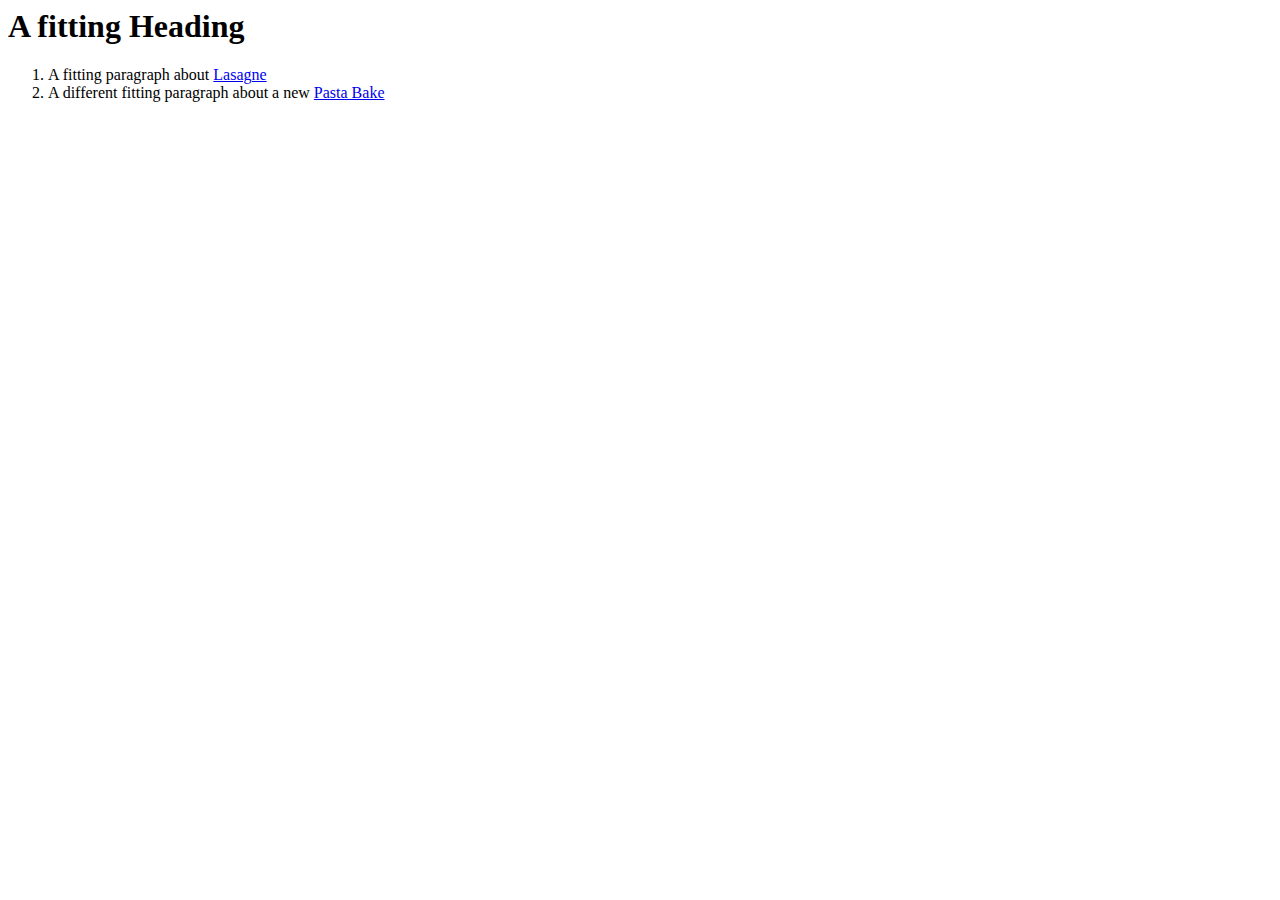
<file: index.html>
<!DOCYTPE html>
<html lang="en">
	<head>
		<meta charset="UTF-8">
		<title>A fitting title</title>
		<link rel="stylesheet" href="styles.css">
	</head>
	<body>
		<h1>A fitting Heading</h1>
		<ol>
			<li>A fitting paragraph about <a href="./recipes/lasagne.html">Lasagne</a></li>
			<li>A different fitting paragraph about a new <a href="./recipes/pastabake.html">Pasta Bake</a></li>
			</ol>
	
	</body>
</html>
</file>
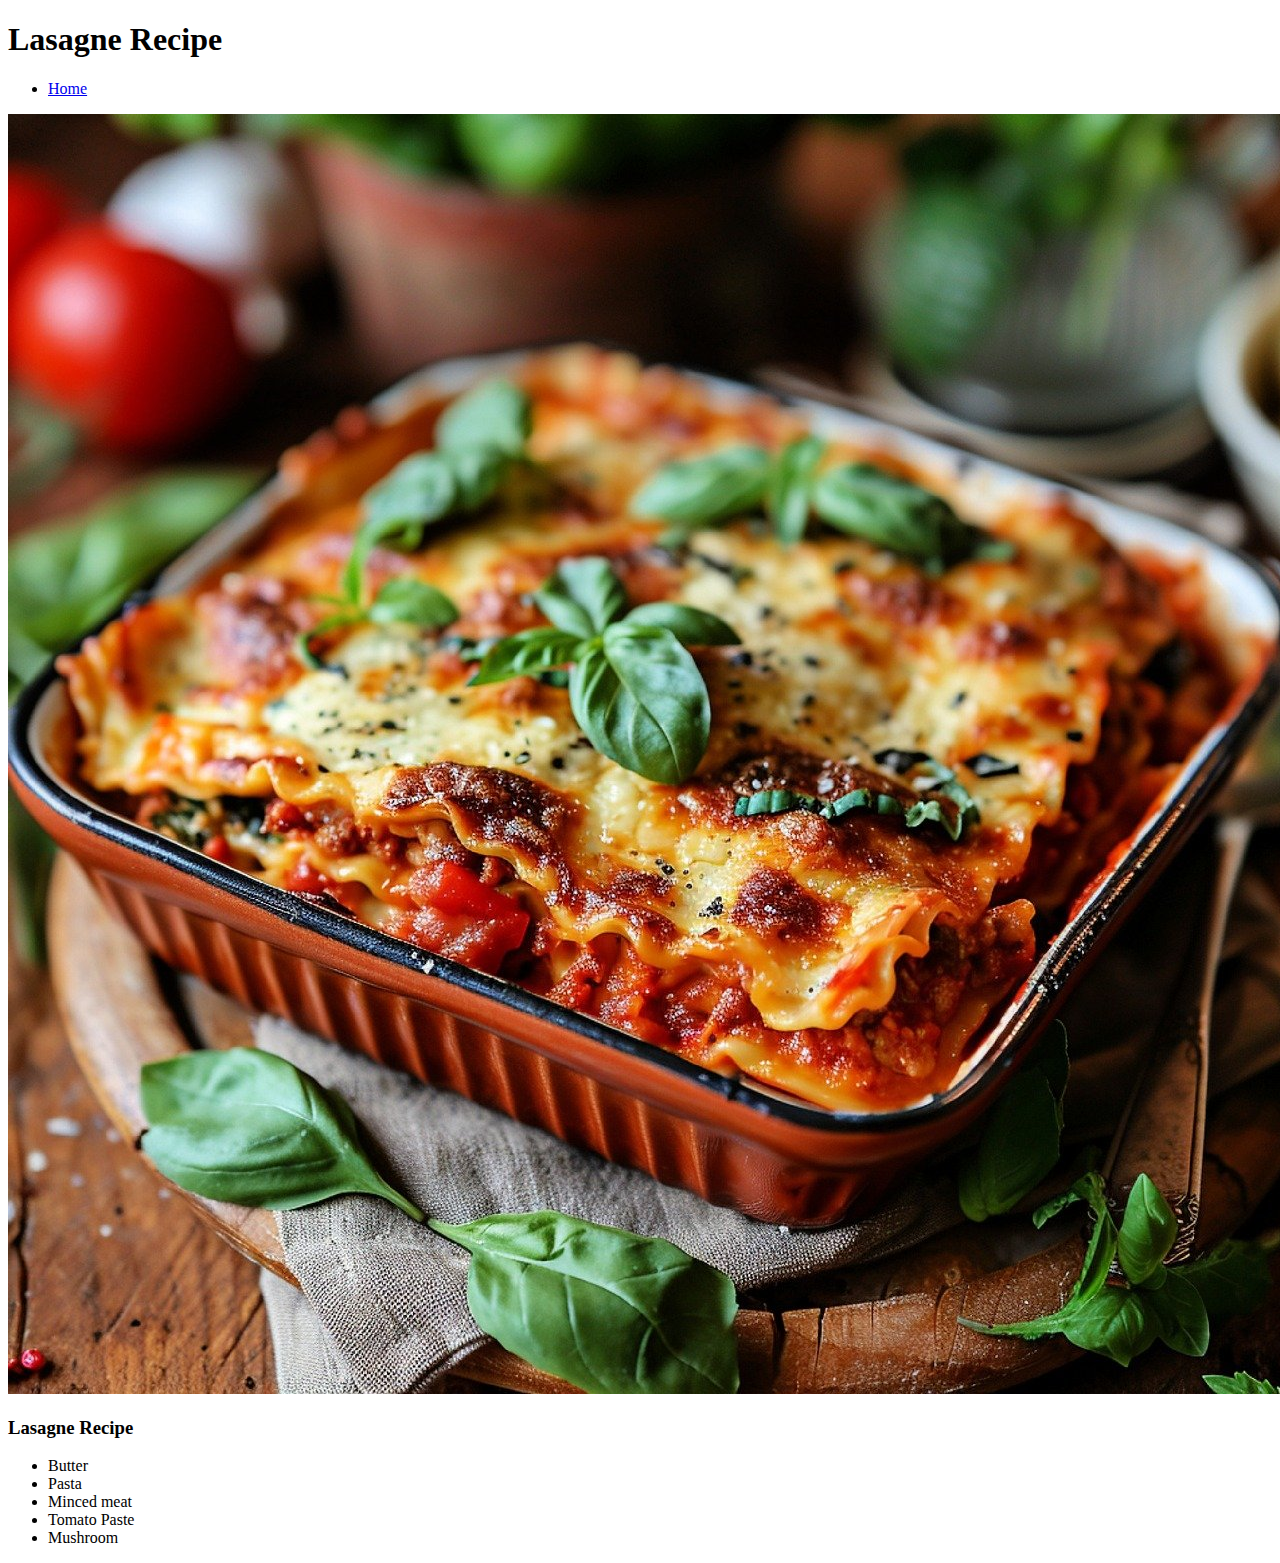
<file: recipes/lasagne.html>
<!DOCTYPE html>
<html lang="en">
<head>
    <meta charset="UTF-8">
    <meta name="viewport" content="width=device-width, initial-scale=1.0">
    <title>Document</title>
    <link rel="stylesheet" href="../styles.css">
</head>
<body>
    <h1>Lasagne Recipe</h1>
    <ul>
    <li><a href="../index.html">Home</a></li>
</ul>
    <img src="../pics/lasagne.jpg" alt='an ai generated picture of a lasagne dish in a large oven dish with a vignette'>
    <h3>Lasagne Recipe </h3>
    <ul>
        <li>Butter</li>
        <li>Pasta</li>
        <li>Minced meat</li>
        <li>Tomato Paste</li>
        <li>Mushroom</li>
    </ul>
    
</body>
</html>
</file>
<file: styles.css>
.h1 {
	font: red;
	background: blue;

}
</file>
